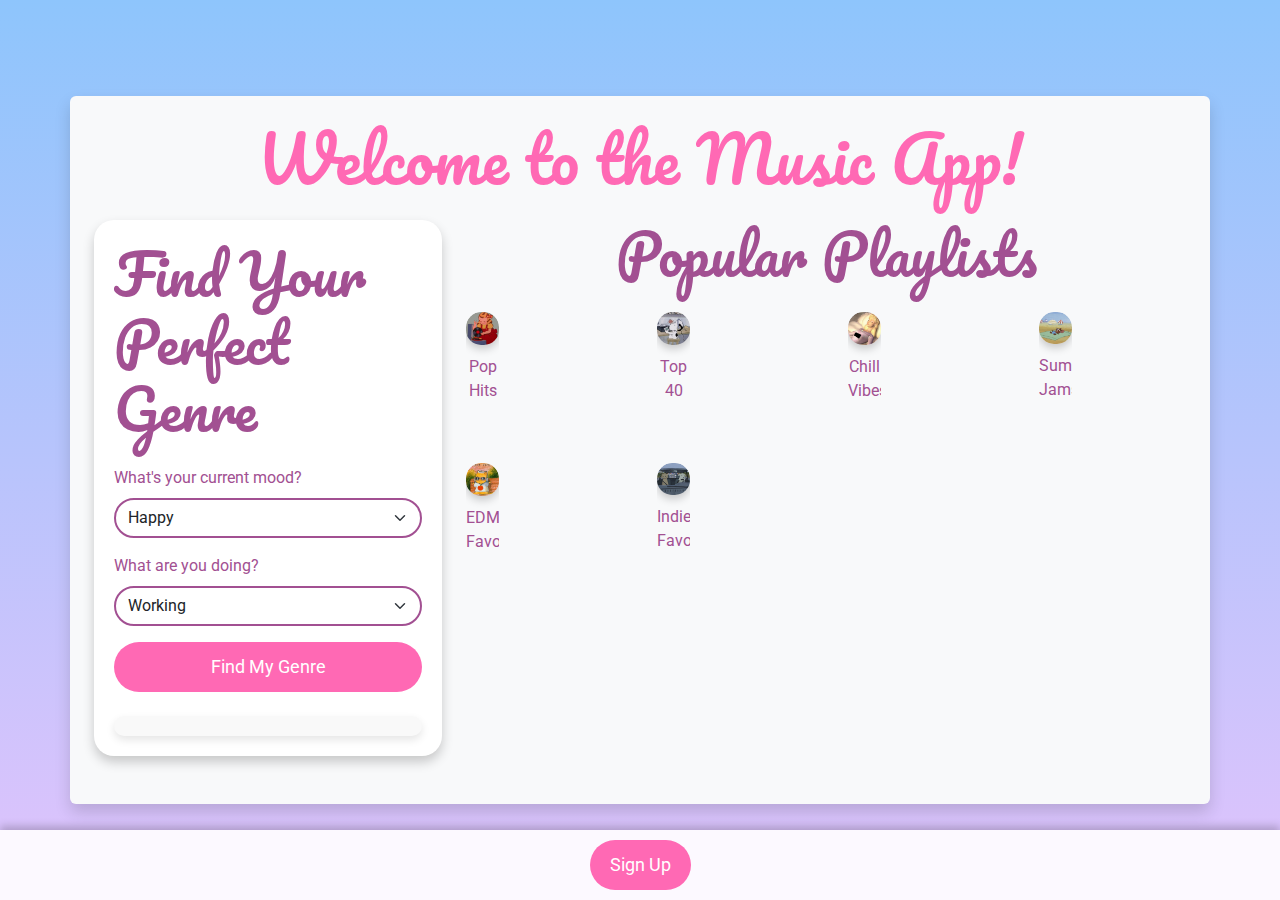
<file: index.html>
<!DOCTYPE html>
<html lang="en">
<head>
    <meta charset="UTF-8">
    <meta name="viewport" content="width=device-width, initial-scale=1.0">
    <title>Music App Homepage</title>
    <link rel="stylesheet" href="https://stackpath.bootstrapcdn.com/bootstrap/5.3.0/css/bootstrap.min.css">
    <link rel="stylesheet" href="styles.css">
    <link href="https://fonts.googleapis.com/css2?family=Pacifico&family=Roboto:wght@400;700&display=swap" rel="stylesheet">
</head>
<body>
    <div class="homepage d-flex align-items-center justify-content-center">
        <div class="container text-center bg-light p-4 rounded shadow">
            <h1 class="display-3 mb-4 heading-pink">Welcome to the Music App!</h1>
            <div class="row">
                <!-- Recommendation Form -->
                <div class="col-md-4 mb-4">
                    <div class="recommendation-form">
                        <h2 class="display-4 mb-4 heading-purple">Find Your Perfect Genre</h2>
                        <form id="genre-form">
                            <div class="mb-3">
                                <label for="mood" class="form-label">What's your current mood?</label>
                                <select id="mood" class="form-select">
                                    <option value="happy">Happy</option>
                                    <option value="sad">Sad</option>
                                    <option value="energetic">Energetic</option>
                                    <option value="chill">Chill</option>
                                </select>
                            </div>
                            <div class="mb-3">
                                <label for="activity" class="form-label">What are you doing?</label>
                                <select id="activity" class="form-select">
                                    <option value="working">Working</option>
                                    <option value="exercising">Exercising</option>
                                    <option value="relaxing">Relaxing</option>
                                    <option value="partying">Partying</option>
                                </select>
                            </div>
                            <button type="button" class="btn btn-pink w-100" onclick="recommendGenre()">Find My Genre</button>
                        </form>
                        <div id="genre-result" class="mt-4"></div>
                    </div>
                </div>

                <!-- Playlist Section -->
                <div class="col-md-8 mb-4">
                    <div class="playlist">
                        <h2 class="display-4 mb-4 heading-purple">Popular Playlists</h2>
                        <div class="row playlist-grid">
                            <!-- Playlist Items -->
                            <div class="col-md-4 col-sm-6 mb-4">
                                <a href="nowplaying.html" class="playlist-item">
                                    <img src="images/img7.jpg" alt="Playlist 1" class="img-fluid">
                                    <p class="playlist-title">Pop Hits</p>
                                </a>
                            </div>
                            <div class="col-md-4 col-sm-6 mb-4">
                                <a href="nowplaying.html" class="playlist-item">
                                    <img src="images/img4.jpg" alt="Playlist 2" class="img-fluid">
                                    <p class="playlist-title">Top 40</p>
                                </a>
                            </div>
                            <div class="col-md-4 col-sm-6 mb-4">
                                <a href="nowplaying.html" class="playlist-item">
                                    <img src="images/img2.jpg" alt="Playlist 3" class="img-fluid">
                                    <p class="playlist-title">Chill Vibes</p>
                                </a>
                            </div>
                            <div class="col-md-4 col-sm-6 mb-4">
                                <a href="nowplaying.html" class="playlist-item">
                                    <img src="images/img5.jpg" alt="Playlist 4" class="img-fluid">
                                    <p class="playlist-title">Summer Jams</p>
                                </a>
                            </div>
                            <div class="col-md-4 col-sm-6 mb-4">
                                <a href="nowplaying.html" class="playlist-item">
                                    <img src="images/imgb.jpg" alt="Playlist 5" class="img-fluid">
                                    <p class="playlist-title">EDM Favorites</p>
                                </a>
                            </div>
                            <div class="col-md-4 col-sm-6 mb-4">
                                <a href="nowplaying.html" class="playlist-item">
                                    <img src="images/img9.jpg" alt="Playlist 6" class="img-fluid">
                                    <p class="playlist-title">Indie Favorites</p>
                                </a>
                            </div>
                        </div>
                    </div>
                </div>
            </div>
            <!-- Sign Up Button -->
    <div class="fixed-bottom">
        <button type="button" class="btn btn-pink">
            Sign Up
        </button>
    </div>
    <!-- Bootstrap JS and dependencies -->
    <script src="https://stackpath.bootstrapcdn.com/bootstrap/5.3.0/js/bootstrap.bundle.min.js"></script>
    <script src="script.js"></script>
</body>
</html>
</file>
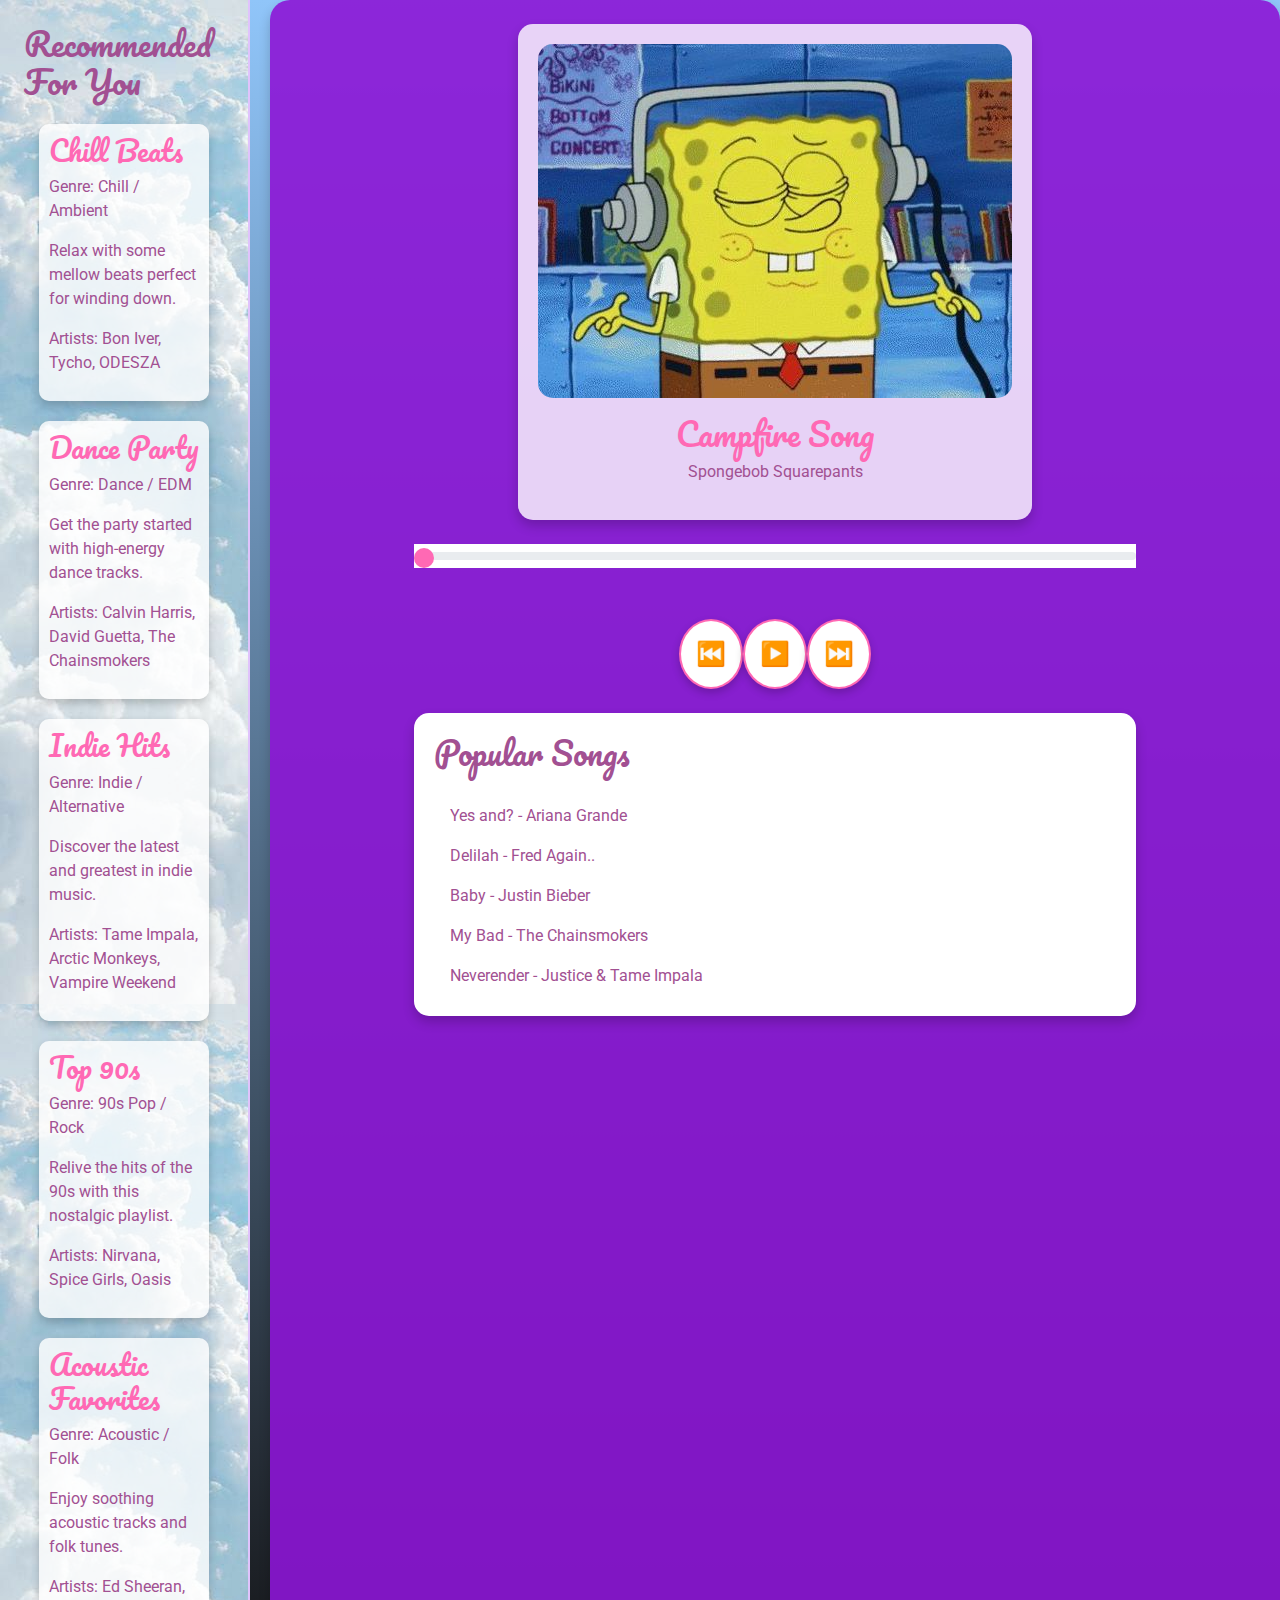
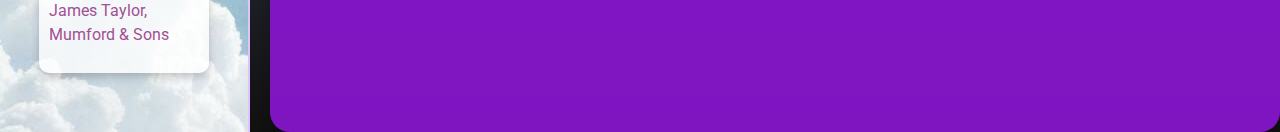
<file: nowplaying.html>
<!DOCTYPE html>
<html lang="en">
<head>
    <meta charset="UTF-8">
    <meta name="viewport" content="width=device-width, initial-scale=1.0">
    <title>Now Playing - Music App</title>
    <link rel="stylesheet" href="https://stackpath.bootstrapcdn.com/bootstrap/5.3.0/css/bootstrap.min.css">
    <link rel="stylesheet" href="styles.css">
    <link href="https://fonts.googleapis.com/css2?family=Pacifico&family=Roboto:wght@400;700&display=swap" rel="stylesheet">
</head>
<body>
    <div class="nowplaying d-flex">
        <aside class="sidebar bg-light p-4">
            <h2 class="heading-purple">Recommended For You</h2>
            <div class="recommendations">
                <div class="recommendation-item">
                    <h3 class="playlist-title">Chill Beats</h3>
                    <p class="genre">Genre: Chill / Ambient</p>
                    <p class="description">Relax with some mellow beats perfect for winding down.</p>
                    <p class="artists">Artists: Bon Iver, Tycho, ODESZA</p>
                </div>
                <div class="recommendation-item">
                    <h3 class="playlist-title">Dance Party</h3>
                    <p class="genre">Genre: Dance / EDM</p>
                    <p class="description">Get the party started with high-energy dance tracks.</p>
                    <p class="artists">Artists: Calvin Harris, David Guetta, The Chainsmokers</p>
                </div>
                <div class="recommendation-item">
                    <h3 class="playlist-title">Indie Hits</h3>
                    <p class="genre">Genre: Indie / Alternative</p>
                    <p class="description">Discover the latest and greatest in indie music.</p>
                    <p class="artists">Artists: Tame Impala, Arctic Monkeys, Vampire Weekend</p>
                </div>
                <div class="recommendation-item">
                    <h3 class="playlist-title">Top 90s</h3>
                    <p class="genre">Genre: 90s Pop / Rock</p>
                    <p class="description">Relive the hits of the 90s with this nostalgic playlist.</p>
                    <p class="artists">Artists: Nirvana, Spice Girls, Oasis</p>
                </div>
                <div class="recommendation-item">
                    <h3 class="playlist-title">Acoustic Favorites</h3>
                    <p class="genre">Genre: Acoustic / Folk</p>
                    <p class="description">Enjoy soothing acoustic tracks and folk tunes.</p>
                    <p class="artists">Artists: Ed Sheeran, James Taylor, Mumford & Sons</p>
                </div>
            </div>
        </aside>

        <main class="main-content flex-grow-1 p-4 d-flex flex-column align-items-center">
            <!-- Song Details and Album Art -->
            <div class="song-details text-center mb-4">
                <img src="images/img0.jpg" alt="Album Art" class="img-fluid album-art">
                <h2 class="song-title mt-3">Campfire Song</h2>
                <p class="song-artist">Spongebob Squarepants</p>
            </div>
            
            <!-- Progress Bar -->
            <div class="progress-bar-container w-75 mb-4">
                <input type="range" class="form-range" id="progress-bar" min="0" max="100" value="0" step="1">
            </div>
            
            <!-- Playback Controls -->
            <div class="controls d-flex align-items-center justify-content-center mb-4">
                <button class="btn-custom" id="prev-button">⏮️</button>
                <button class="btn-custom" id="play-pause-button">▶️</button>
                <button class="btn-custom" id="next-button">⏭️</button>
            </div>
            
            <!-- Playlist Overview -->
            <div class="playlist-overview w-75">
                <h2 class="heading-purple mb-4">Popular Songs</h2>
                <ul class="list-group">
                    <li class="list-group-item">Yes and? - Ariana Grande</li>
                    <li class="list-group-item">Delilah - Fred Again..</li>
                    <li class="list-group-item">Baby - Justin Bieber</li>
                    <li class="list-group-item">My Bad - The Chainsmokers</li>
                    <li class="list-group-item">Neverender - Justice & Tame Impala</li>
                </ul>
            </div>
        </main>
    </div>
         <!-- Floating Back Button -->
    <div class="floating-back-button d-none">
        <a href="index.html" class="btn btn-back">Back to Home</a>
    </div>

    <!-- Bootstrap JS and dependencies -->
    <script src="https://stackpath.bootstrapcdn.com/bootstrap/5.3.0/js/bootstrap.bundle.min.js"></script>
    <script src="script.js"></script>
</body>
</html>
</file>
<file: styles.css>
/* Reset margins and paddings */
html, body {
    margin: 0;
    padding: 0;
    height: 100%;
    font-family: 'Roboto', sans-serif; /* Base font for professionalism */
}

/* Full-screen gradient background */
.homepage {
    background: linear-gradient(to top, #e0c3fc, #8ec5fc); /* Soft gradient */
    background-size: cover;
    min-height: 100vh;
    color: #fff;
    display: flex;
    flex-direction: column; /* Ensure content flows vertically */
    align-items: center;
    justify-content: center;
    position: relative; /* Ensure proper layout positioning */
}

.playlist-container {
    margin-bottom: 80px; /* Adjust this value to fit the height of the sign-up button */
    width: 100%;
}


/* Heading Styles */
.heading-pink {
    color: #FF69B4; /* Light pink for main headings */
}

.heading-purple {
    color: #A25092; /* Purple for subheadings */
}

h1, h2 {
    font-family: 'Pacifico', cursive; /* Fun font for headings */
}

h1 {
    color: #FF69B4; /* Light pink for the main heading */
}

h2 {
    color: #A25092; /* Purple for subheadings */
}

/* Form Container */
.recommendation-form {
    background: #ffffff;
    padding: 20px;
    border-radius: 20px;
    box-shadow: 0 6px 12px rgba(0, 0, 0, 0.2);
    text-align: left; /* Align text left for a more organized look */
}

/* Form Labels and Inputs */
.form-label {
    font-family: 'Roboto', sans-serif; /* Professional font for text */
    color: #A25092; /* Purple for labels */
}

.form-select {
    border-radius: 20px;
    border: 2px solid #A25092;
    transition: border-color 0.3s ease;
}

.form-select:focus {
    border-color: #D8A2B0; /* Slightly lighter purple for focus */
}

/* Button Styling */
.btn-pink {
    background-color: #FF69B4; /* Light pink for button */
    color: #fff;
    border: none;
    border-radius: 25px;
    padding: 12px 20px;
    font-size: 1.1rem;
    transition: background-color 0.3s ease, transform 0.2s ease;
    cursor: pointer;
}

.btn-pink:hover {
    background-color: #FFB6C1; /* Slightly darker pink on hover */
    transform: scale(1.05);
}

/* Genre Result Styling */
#genre-result {
    font-size: 1.2rem;
    font-family: 'Roboto', sans-serif;
    color: #FF69B4; /* Light pink */
    font-weight: bold;
    margin-top: 10px;
    padding: 10px;
    border-radius: 10px;
    background-color: #f9f9f9;
    box-shadow: 0 4px 8px rgba(0, 0, 0, 0.1);
}

/* Playlist Grid */
.playlist-grid {
    display: grid;
    grid-template-columns: repeat(auto-fit, minmax(150px, 1fr));
    gap: 20px;
    padding-bottom: 80px; /* Space at the bottom to ensure visibility */
}


/* Playlist Item Styling */
.playlist-item {
    display: block;
    text-align: center;
    transition: transform 0.3s ease, box-shadow 0.3s ease;
    border-radius: 15px;
    overflow: hidden;
    cursor: pointer;
    text-decoration: none; /* Remove default link underline */
    color: inherit; /* Inherit text color from parent */
}

.playlist-item img {
    width: 100%;
    height: auto;
    border-radius: 15px;
    box-shadow: 0 4px 8px rgba(0, 0, 0, 0.2);
}

.playlist-item p {
    margin-top: 10px;
    font-size: 1rem;
    font-family: 'Roboto', sans-serif; /* Professional font for text */
    color: #A25092; /* Purple for playlist titles */
}

/* Hover effect for playlist items */
.playlist-item:hover {
    transform: scale(1.05);
    box-shadow: 0 8px 16px rgba(0, 0, 0, 0.3);
}



/* Sign Up Button at the Bottom */
.fixed-bottom {
    position: fixed;
    bottom: 0;
    left: 0;
    width: 100%;
    background: rgba(255, 255, 255, 0.9); /* Slightly transparent background */
    padding: 10px;
    box-shadow: 0 -4px 8px rgba(0, 0, 0, 0.2); /* Shadow to distinguish from content */
    text-align: center;
    z-index: 1000; /* Ensure it stays on top of other content */
}

/* Button Styling */
.btn-pink {
    background-color: #FF69B4; /* Light pink for button background */
    color: #fff;
    border: none;
    border-radius: 25px;
    padding: 12px 20px;
    font-size: 1.1rem;
    transition: background-color 0.3s ease, transform 0.2s ease;
}

.btn-pink:hover {
    background-color: #FF1493; /* Darker pink on hover */
    transform: scale(1.05); /* Slightly enlarge on hover */
}



.btn-primary {
    background-color: #FF69B4; /* Light pink */
    border: none;
    border-radius: 25px;
    padding: 10px 20px;
}

.btn-primary:hover {
    background-color: #FF1493; /* Darker pink */
    box-shadow: 0 4px 8px rgba(0, 0, 0, 0.2);
}



/* General Styles */
html, body {
    margin: 0;
    padding: 0;
    height: 100%;
    font-family: 'Roboto', sans-serif;
}

/* Full-screen gradient background */
.nowplaying {
    background: linear-gradient(to top, #111011, #90c5f9); /* Soft gradient */
    background-size: cover;
    display: flex;
    min-height: 100vh;
    color: #fff;
}

/* Sidebar */
.sidebar {
    width: 250px;
    background-image: url(images/clouds.jpg);
    color: #A25092; /* Purple */
    border-right: 2px solid #e0c3fc;
    height: 100%;
    overflow-y: auto;
}

.sidebar .recommendations {
    padding: 15px;
}

.recommendation-item {
    margin-bottom: 20px;
    padding: 10px;
    border-radius: 10px;
    background: rgba(255, 255, 255, 0.8);
    box-shadow: 0 4px 8px rgba(0, 0, 0, 0.2);
}

.playlist-title {
    font-family: 'Pacifico', cursive;
    color: #FF69B4; /* Light pink */
}

.genre, .artists, .description {
    color: #A25092; /* Purple */
}

/* Main Content */
.main-content {
    background: rgba(140, 21, 213, 0.9);
    border-radius: 20px;
    box-shadow: 0 6px 12px rgba(0, 0, 0, 0.2);
    margin-left: 20px;
    padding: 20px;
    flex-grow: 1;
}

/* Song Details */
.song-details {
    background: rgba(255, 255, 255, 0.8);
    padding: 20px;
    border-radius: 15px;
    box-shadow: 0 6px 12px rgba(0, 0, 0, 0.2);
}

.album-art {
    border-radius: 15px;
}

.song-title {
    font-family: 'Pacifico', cursive;
    color: #FF69B4; /* Light pink */
}

.song-artist {
    color: #A25092; /* Purple */
}

/* Progress Bar */
.progress-bar-container {
    position: relative;
}

.form-range {
    width: 100%;
    -webkit-appearance: none;
    background: #fff;
}

.form-range::-webkit-slider-thumb {
    -webkit-appearance: none;
    background: #FF69B4; /* Light pink */
    height: 20px;
    width: 20px;
    border-radius: 50%;
    cursor: pointer;
}

.form-range::-moz-range-thumb {
    background: #FF69B4; /* Light pink */
    height: 20px;
    width: 20px;
    border-radius: 50%;
    cursor: pointer;
}

/* Playback Controls */
.controls {
    margin-top: 20px;
}

.btn-custom {
    background: #fff; /* White background */
    border: 2px solid #FF69B4; /* Pink border */
    color: #FF69B4; /* Light pink text */
    border-radius: 50%;
    padding: 15px; /* Larger padding for a bubble effect */
    font-size: 1.5rem;
    transition: background-color 0.3s ease, transform 0.2s ease, border-color 0.3s ease;
    cursor: pointer;
    box-shadow: 0 4px 8px rgba(0, 0, 0, 0.2); /* Subtle shadow */
}

.btn-custom:hover {
    background: #FF1493; /* Darker pink on hover */
    transform: scale(1.1); /* Slightly enlarge on hover */
}

/* Playlist Overview */
.playlist-overview {
    background: #fff;
    border-radius: 15px;
    padding: 20px;
    box-shadow: 0 6px 12px rgba(0, 0, 0, 0.2);
}

.list-group-item {
    background: rgba(255, 255, 255, 0.8);
    color: #A25092; /* Purple */
    border: none; /* Remove default border */
}

/* Floating Back Button */
.floating-back-button {
    position: fixed;
    bottom: 20px;
    right: 20px;
    z-index: 1000;
}

.btn-back {
    background-color: #FF69B4; /* Light pink */
    color: #fff;
    border: none;
    border-radius: 25px;
    padding: 10px 20px;
    font-size: 16px;
    text-decoration: none;
    display: inline-block;
}

.btn-back:hover {
    background-color: #FF1493; /* Darker pink */
    text-decoration: none;
}

/* Hide the button initially */
.d-none {
    display: none;
}
</file>
